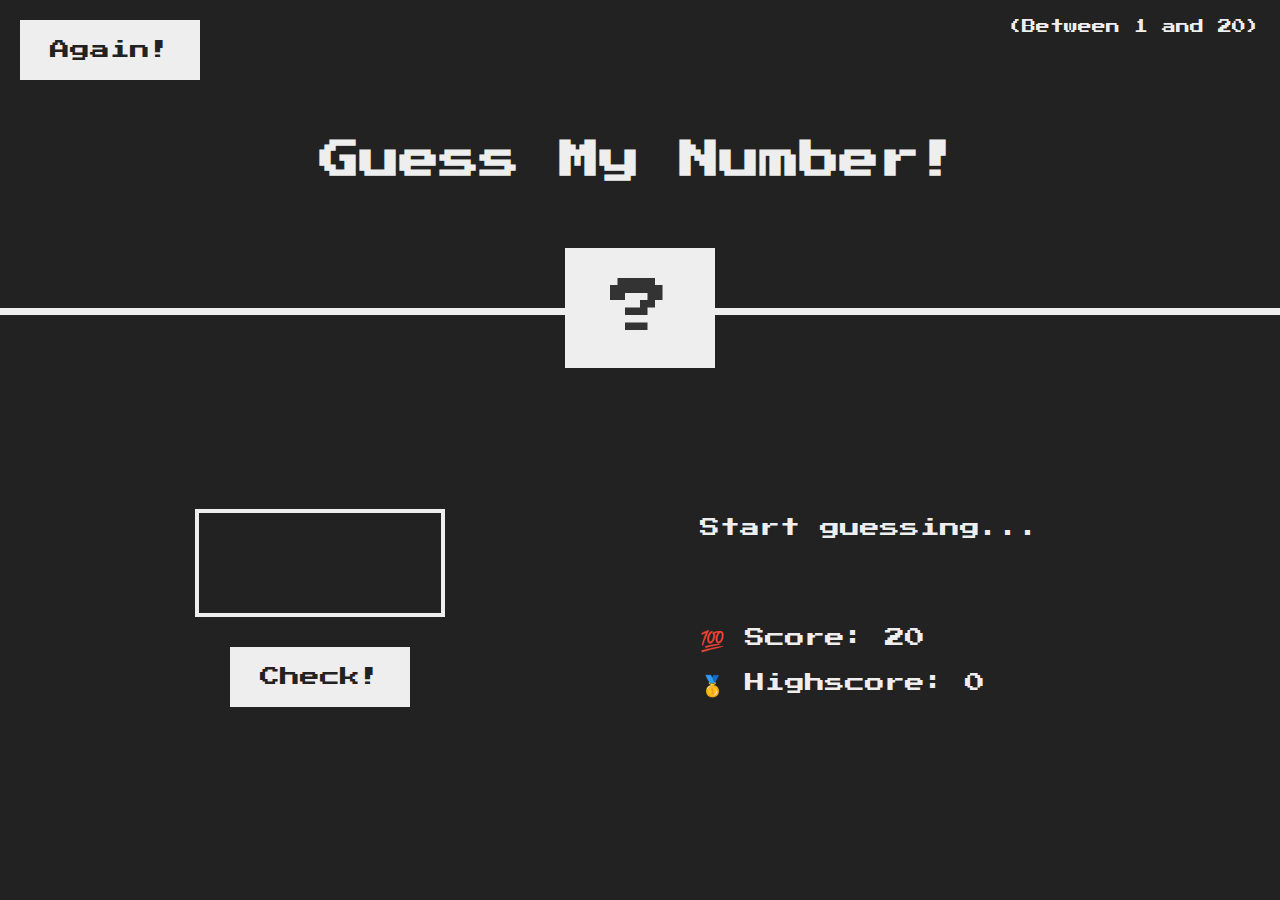
<file: Guess my number game/index.html>
<!DOCTYPE html>
<html lang="en">
  <head>
    <meta charset="UTF-8" />
    <meta name="viewport" content="width=device-width, initial-scale=1.0" />
    <meta http-equiv="X-UA-Compatible" content="ie=edge" />
    <link rel="stylesheet" href="style.css" />
    <title>Guess My Number!</title>
  </head>
  <body>
    <header>
      <h1>Guess My Number!</h1>
      <p class="between">(Between 1 and 20)</p>
      <button class="btn again">Again!</button>
      <div class="number">?</div>
    </header>
    <main>
      <section class="left">
        <input type="number" class="guess" />
        <button class="btn check">Check!</button>
      </section>
      <section class="right">
        <p class="message">Start guessing...</p>
        <p class="label-score">💯 Score: <span class="score">20</span></p>
        <p class="label-highscore">
          🥇 Highscore: <span class="highscore">0</span>
        </p>
      </section>
    </main>
    <script src="script.js"></script>
  </body>
</html>
</file>
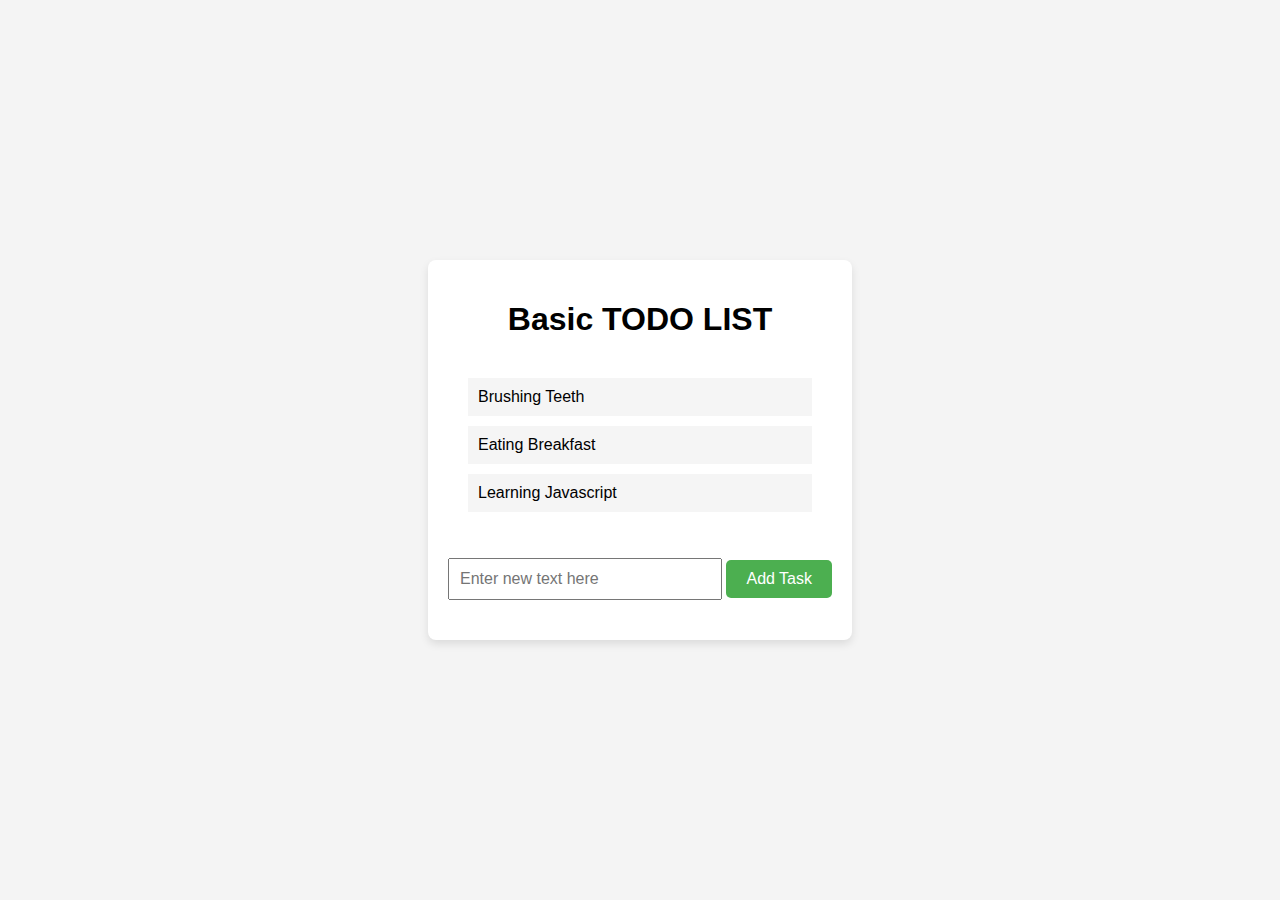
<file: Interactive To-Do List/index.html>
<!DOCTYPE html>
<html lang="en">
  <head>
    <meta charset="UTF-8" />
    <meta name="viewport" content="width=device-width, initial-scale=1.0" />
    <title>Change Paragraph Text</title>
    <link rel="stylesheet" href="styles.css" />
  </head>
  <body>
    <div class="container">
      <h1>Basic TODO LIST</h1>
      <ul id="hmm">
          <li>Brushing Teeth <button onclick="remove(this)">-</button></li>
          <li>Eating Breakfast <button onclick="remove(this)">-</button></li>
          <li>Learning Javascript <button onclick="remove(this)">-</button></li>
      </ul>

      <input type="text" id="inputText" placeholder="Enter new text here" />

      <button onclick="changeText()">Add Task</button>
    </div>

    <script src="starter.js"></script>
  </body>
</html>
</file>
<file: Guess my number game/style.css>
@import url('https://fonts.googleapis.com/css?family=Press+Start+2P&display=swap');

* {
  margin: 0;
  padding: 0;
  box-sizing: inherit;
}

html {
  font-size: 62.5%;
  box-sizing: border-box;
}

body {
  font-family: 'Press Start 2P', sans-serif;
  color: #eee;
  background-color: #222;
  /* background-color: #60b347; */
}

/* LAYOUT */
header {
  position: relative;
  height: 35vh;
  border-bottom: 7px solid #eee;
}

main {
  height: 65vh;
  color: #eee;
  display: flex;
  align-items: center;
  justify-content: space-around;
}

.left {
  width: 52rem;
  display: flex;
  flex-direction: column;
  align-items: center;
}

.right {
  width: 52rem;
  font-size: 2rem;
}

/* ELEMENTS STYLE */
h1 {
  font-size: 4rem;
  text-align: center;
  position: absolute;
  width: 100%;
  top: 52%;
  left: 50%;
  transform: translate(-50%, -50%);
}

.number {
  background: #eee;
  color: #333;
  font-size: 6rem;
  width: 15rem;
  padding: 3rem 0rem;
  text-align: center;
  position: absolute;
  bottom: 0;
  left: 50%;
  transform: translate(-50%, 50%);
}

.between {
  font-size: 1.4rem;
  position: absolute;
  top: 2rem;
  right: 2rem;
}

.again {
  position: absolute;
  top: 2rem;
  left: 2rem;
}

.guess {
  background: none;
  border: 4px solid #eee;
  font-family: inherit;
  color: inherit;
  font-size: 5rem;
  padding: 2.5rem;
  width: 25rem;
  text-align: center;
  display: block;
  margin-bottom: 3rem;
}

.btn {
  border: none;
  background-color: #eee;
  color: #222;
  font-size: 2rem;
  font-family: inherit;
  padding: 2rem 3rem;
  cursor: pointer;
}

.btn:hover {
  background-color: #ccc;
}

.message {
  margin-bottom: 8rem;
  height: 3rem;
}

.label-score {
  margin-bottom: 2rem;
}
</file>
<file: Interactive To-Do List/styles.css>
body {
  font-family: Arial, sans-serif;
  display: flex;
  justify-content: center;
  align-items: center;
  height: 100vh;
  margin: 0;
  background-color: #f4f4f4;
  box-sizing: border-box;
}

.container {
  padding: 20px;
  background-color: #fff;
  border-radius: 8px;
  box-shadow: 0 4px 8px rgba(0, 0, 0, 0.1);
  h1{
    text-align: center;
  }
}
ul>li{
  background-color: whitesmoke;
  margin-bottom: 10px;
  
  padding: 10px;
}
ul{
  padding: 20px;
}
li>button{
  padding:0 20px ;
  font-size: 20px;
  border-radius: 10px;
  font-weight: 800;
  background-color: red;
  color: white;
  display: none;
  

}
li{
  display: flex;
  align-items: center;
  justify-content: space-between;
}

li:hover > button{
  display: inline-block;
}


h1 {
  margin-bottom: 20px;
}

input {
  padding: 10px;
  width: 250px;
  font-size: 16px;
  margin-bottom: 20px;
}

button {
  padding: 10px 20px;
  font-size: 16px;
  cursor: pointer;
  background-color: #4CAF50;
  color: white;
  border: none;
  border-radius: 5px;
}

li > button:hover {
  transform: scale(1.1x);
  font-size: 23px;
}

p {
  font-size: 18px;
  color: #333;
}
</file>
